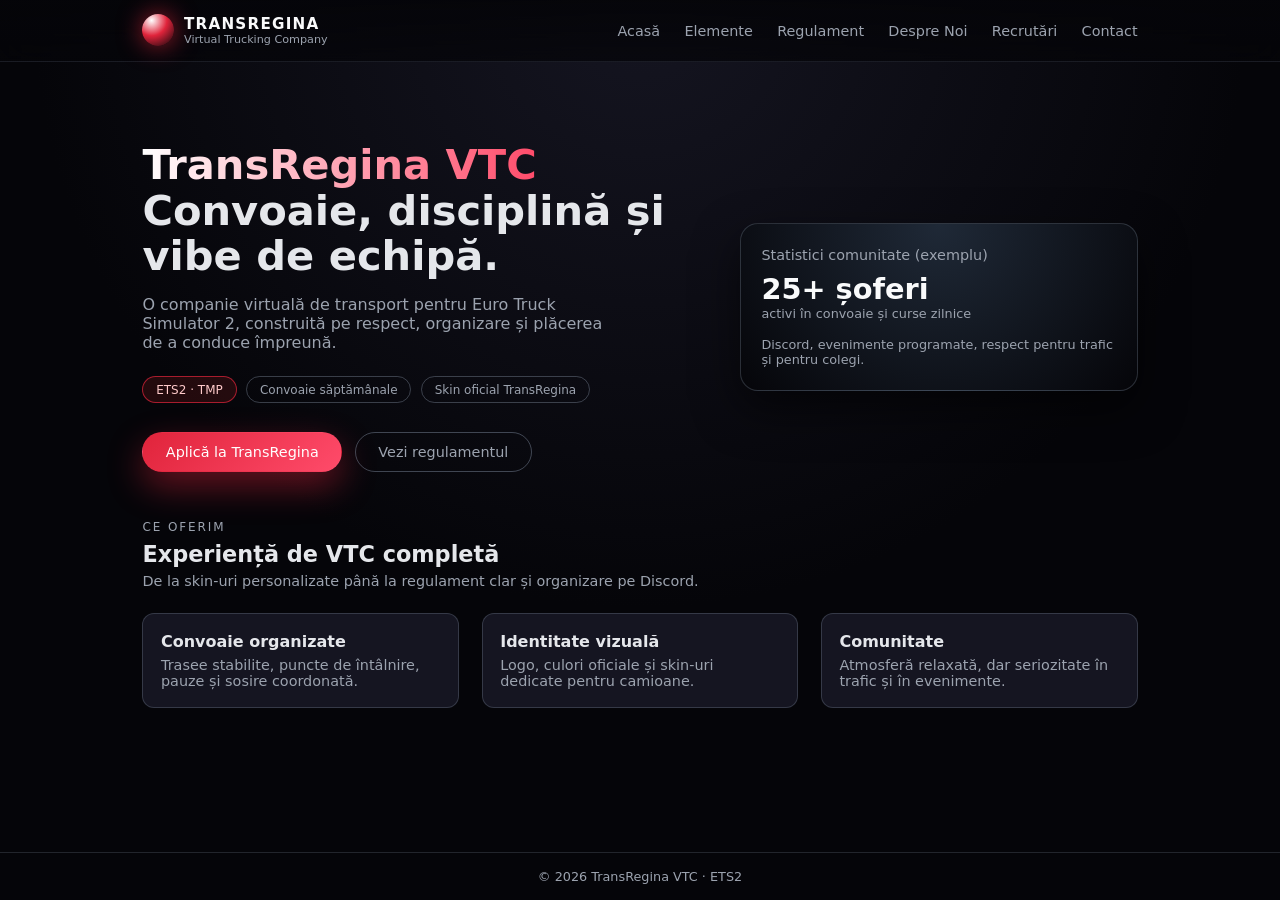
<file: index.html>
<!DOCTYPE html>
<html lang="ro">
<head>
    <meta charset="UTF-8">
    <meta name="viewport" content="width=device-width, initial-scale=1.0">
    <title>TransRegina VTC - Acasă</title>
    <link rel="stylesheet" href="css/style.css">
</head>
<body>
<div class="page">
    <!-- HEADER -->
    <header>
        <div class="nav-inner">
            <div class="logo">
                <div class="logo-mark"></div>
                <div>
                    <div class="logo-text">TransRegina</div>
                    <div class="logo-sub">Virtual Trucking Company</div>
                </div>
            </div>
            <nav>
                <a href="index.html">Acasă</a>
                <a href="elemente.html">Elemente</a>
                <a href="regulament.html">Regulament</a>
                <a href="despre.html">Despre Noi</a>
                <a href="recrutari.html">Recrutări</a>
                <a href="contact.html">Contact</a>
            </nav>
        </div>
    </header>

    <!-- MAIN -->
    <main>
        <section class="hero">
            <div>
                <h1 class="hero-title">
                    <span class="hero-gradient">TransRegina VTC</span><br>
                    Convoaie, disciplină și vibe de echipă.
                </h1>
                <p class="hero-subtitle">
                    O companie virtuală de transport pentru Euro Truck Simulator 2, construită pe respect,
                    organizare și plăcerea de a conduce împreună.
                </p>

                <div class="hero-badges">
                    <span class="badge badge-primary">ETS2 · TMP</span>
                    <span class="badge">Convoaie săptămânale</span>
                    <span class="badge">Skin oficial TransRegina</span>
                </div>

                <div class="hero-actions">
                    <a href="recrutari.html" class="btn btn-primary">Aplică la TransRegina</a>
                    <a href="regulament.html" class="btn btn-ghost">Vezi regulamentul</a>
                </div>
            </div>

            <div class="hero-card">
                <div class="hero-card-title">Statistici comunitate (exemplu)</div>
                <div class="hero-metric">25+ șoferi</div>
                <div class="hero-metric-sub">activi în convoaie și curse zilnice</div>
                <div style="margin-top:1rem;font-size:0.8rem;color:var(--muted);">
                    Discord, evenimente programate, respect pentru trafic și pentru colegi.
                </div>
            </div>
        </section>

        <section class="section">
            <div class="section-header">
                <div class="section-kicker">Ce oferim</div>
                <h2 class="section-title">Experiență de VTC completă</h2>
                <p class="section-desc">
                    De la skin-uri personalizate până la regulament clar și organizare pe Discord.
                </p>
            </div>

            <div class="grid grid-3">
                <div class="card">
                    <h3>Convoaie organizate</h3>
                    <p>Trasee stabilite, puncte de întâlnire, pauze și sosire coordonată.</p>
                </div>
                <div class="card">
                    <h3>Identitate vizuală</h3>
                    <p>Logo, culori oficiale și skin-uri dedicate pentru camioane.</p>
                </div>
                <div class="card">
                    <h3>Comunitate</h3>
                    <p>Atmosferă relaxată, dar seriozitate în trafic și în evenimente.</p>
                </div>
            </div>
        </section>
    </main>

    <!-- FOOTER -->
    <footer>
        <p>&copy; <span id="year"></span> TransRegina VTC · ETS2</p>
    </footer>
</div>

<script>
    document.getElementById('year').textContent = new Date().getFullYear();
</script>
</body>
</html>
</file>
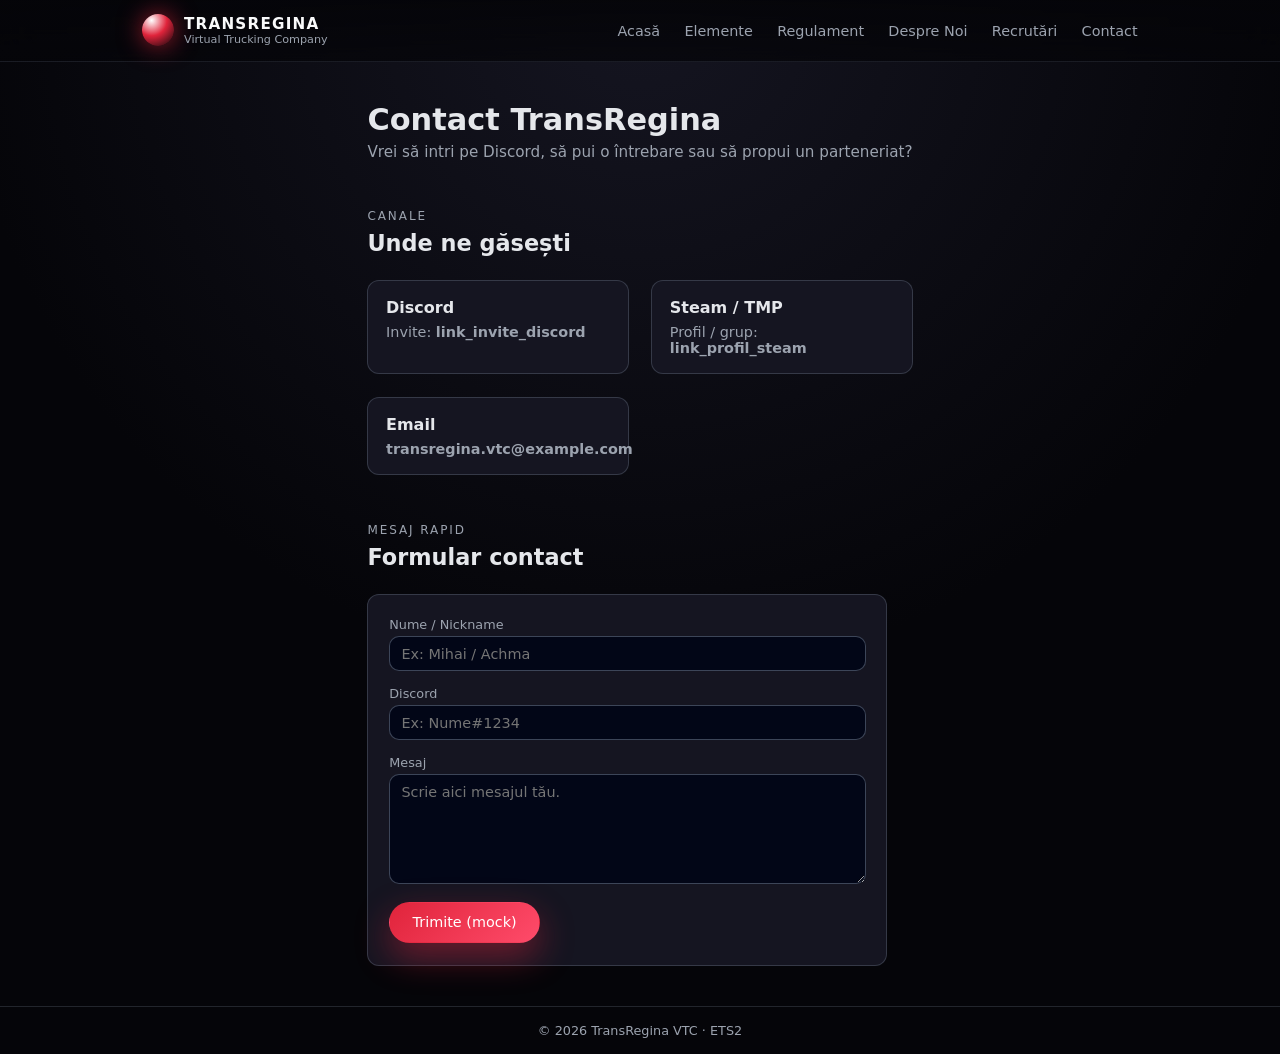
<file: contact.html>
<!DOCTYPE html>
<html lang="ro">
<head>
    <meta charset="UTF-8">
    <meta name="viewport" content="width=device-width, initial-scale=1.0">
    <title>TransRegina - Contact</title>
    <link rel="stylesheet" href="css/style.css">
</head>
<body>
<div class="page">
    <header>
        <div class="nav-inner">
            <div class="logo">
                <div class="logo-mark"></div>
                <div>
                    <div class="logo-text">TransRegina</div>
                    <div class="logo-sub">Virtual Trucking Company</div>
                </div>
            </div>
            <nav>
                <a href="index.html">Acasă</a>
                <a href="elemente.html">Elemente</a>
                <a href="regulament.html">Regulament</a>
                <a href="despre.html">Despre Noi</a>
                <a href="recrutari.html">Recrutări</a>
                <a href="contact.html">Contact</a>
            </nav>
        </div>
    </header>

    <main>
        <h1 class="page-title">Contact TransRegina</h1>
        <p class="page-subtitle">
            Vrei să intri pe Discord, să pui o întrebare sau să propui un parteneriat?
        </p>

        <section class="section">
            <div class="section-header">
                <div class="section-kicker">Canale</div>
                <h2 class="section-title">Unde ne găsești</h2>
            </div>

            <div class="grid grid-3">
                <div class="card">
                    <h3>Discord</h3>
                    <p>Invite: <strong>link_invite_discord</strong></p>
                </div>
                <div class="card">
                    <h3>Steam / TMP</h3>
                    <p>Profil / grup: <strong>link_profil_steam</strong></p>
                </div>
                <div class="card">
                    <h3>Email</h3>
                    <p><strong>transregina.vtc@example.com</strong></p>
                </div>
            </div>
        </section>

        <section class="section">
            <div class="section-header">
                <div class="section-kicker">Mesaj rapid</div>
                <h2 class="section-title">Formular contact</h2>
            </div>

            <form class="form">
                <div class="form-group">
                    <label for="c-nume">Nume / Nickname</label>
                    <input id="c-nume" type="text" placeholder="Ex: Mihai / Achma">
                </div>
                <div class="form-group">
                    <label for="c-discord">Discord</label>
                    <input id="c-discord" type="text" placeholder="Ex: Nume#1234">
                </div>
                <div class="form-group">
                    <label for="c-mesaj">Mesaj</label>
                    <textarea id="c-mesaj" placeholder="Scrie aici mesajul tău."></textarea>
                </div>
                <button type="button" class="btn btn-primary">Trimite (mock)</button>
            </form>
        </section>
    </main>

    <footer>
        <p>&copy; <span id="year"></span> TransRegina VTC · ETS2</p>
    </footer>
</div>

<script>
    document.getElementById('year').textContent = new Date().getFullYear();
</script>
</body>
</html>
</file>
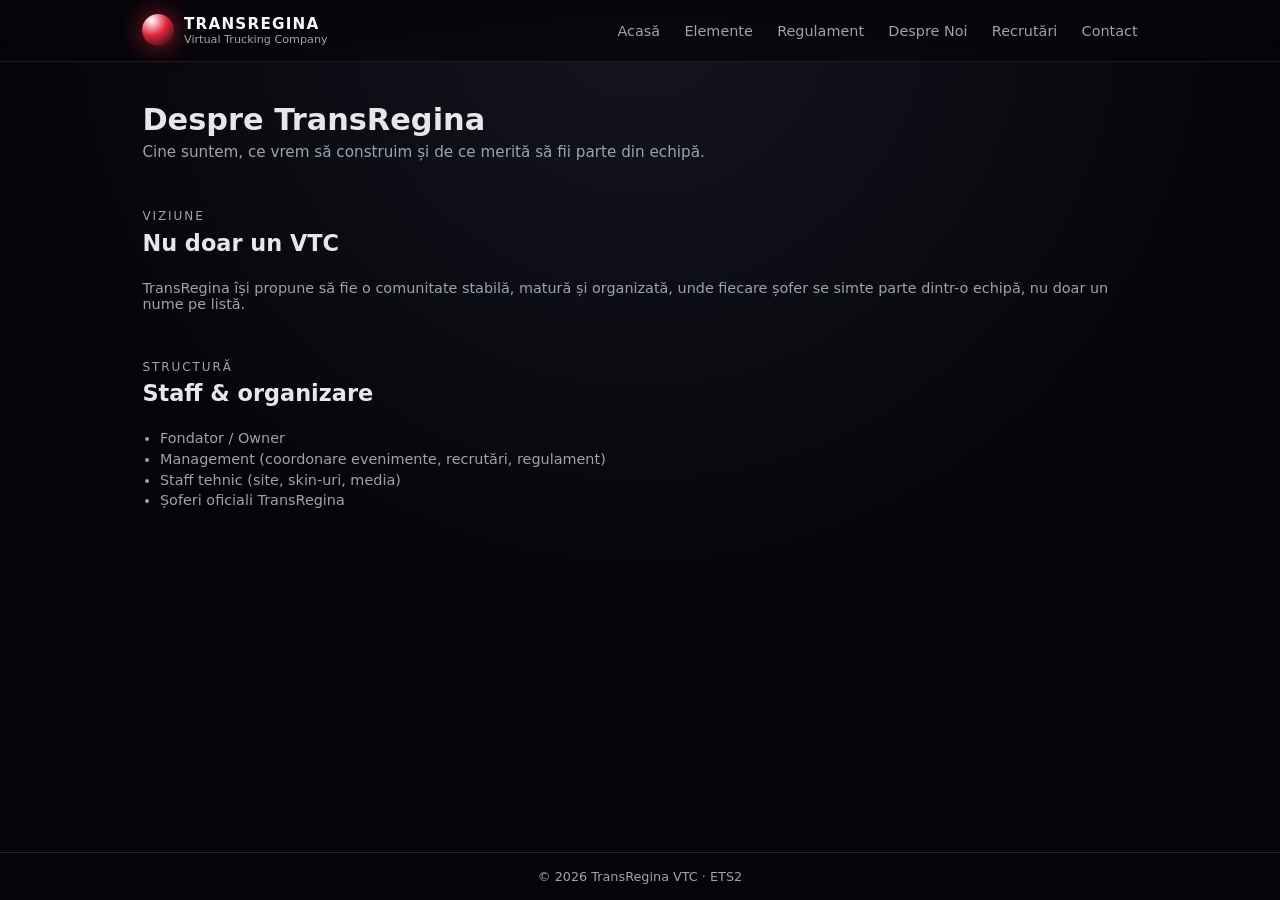
<file: despre.html>
<!DOCTYPE html>
<html lang="ro">
<head>
    <meta charset="UTF-8">
    <meta name="viewport" content="width=device-width, initial-scale=1.0">
    <title>TransRegina - Despre Noi</title>
    <link rel="stylesheet" href="css/style.css">
</head>
<body>
<div class="page">
    <header>
        <div class="nav-inner">
            <div class="logo">
                <div class="logo-mark"></div>
                <div>
                    <div class="logo-text">TransRegina</div>
                    <div class="logo-sub">Virtual Trucking Company</div>
                </div>
            </div>
            <nav>
                <a href="index.html">Acasă</a>
                <a href="elemente.html">Elemente</a>
                <a href="regulament.html">Regulament</a>
                <a href="despre.html">Despre Noi</a>
                <a href="recrutari.html">Recrutări</a>
                <a href="contact.html">Contact</a>
            </nav>
        </div>
    </header>

    <main>
        <h1 class="page-title">Despre TransRegina</h1>
        <p class="page-subtitle">
            Cine suntem, ce vrem să construim și de ce merită să fii parte din echipă.
        </p>

        <section class="section">
            <div class="section-header">
                <div class="section-kicker">Viziune</div>
                <h2 class="section-title">Nu doar un VTC</h2>
            </div>
            <p class="section-desc">
                TransRegina își propune să fie o comunitate stabilă, matură și organizată, unde fiecare șofer
                se simte parte dintr-o echipă, nu doar un nume pe listă.
            </p>
        </section>

        <section class="section">
            <div class="section-header">
                <div class="section-kicker">Structură</div>
                <h2 class="section-title">Staff & organizare</h2>
            </div>
            <ul>
                <li>Fondator / Owner</li>
                <li>Management (coordonare evenimente, recrutări, regulament)</li>
                <li>Staff tehnic (site, skin-uri, media)</li>
                <li>Șoferi oficiali TransRegina</li>
            </ul>
        </section>
    </main>

    <footer>
        <p>&copy; <span id="year"></span> TransRegina VTC · ETS2</p>
    </footer>
</div>

<script>
    document.getElementById('year').textContent = new Date().getFullYear();
</script>
</body>
</html>
</file>
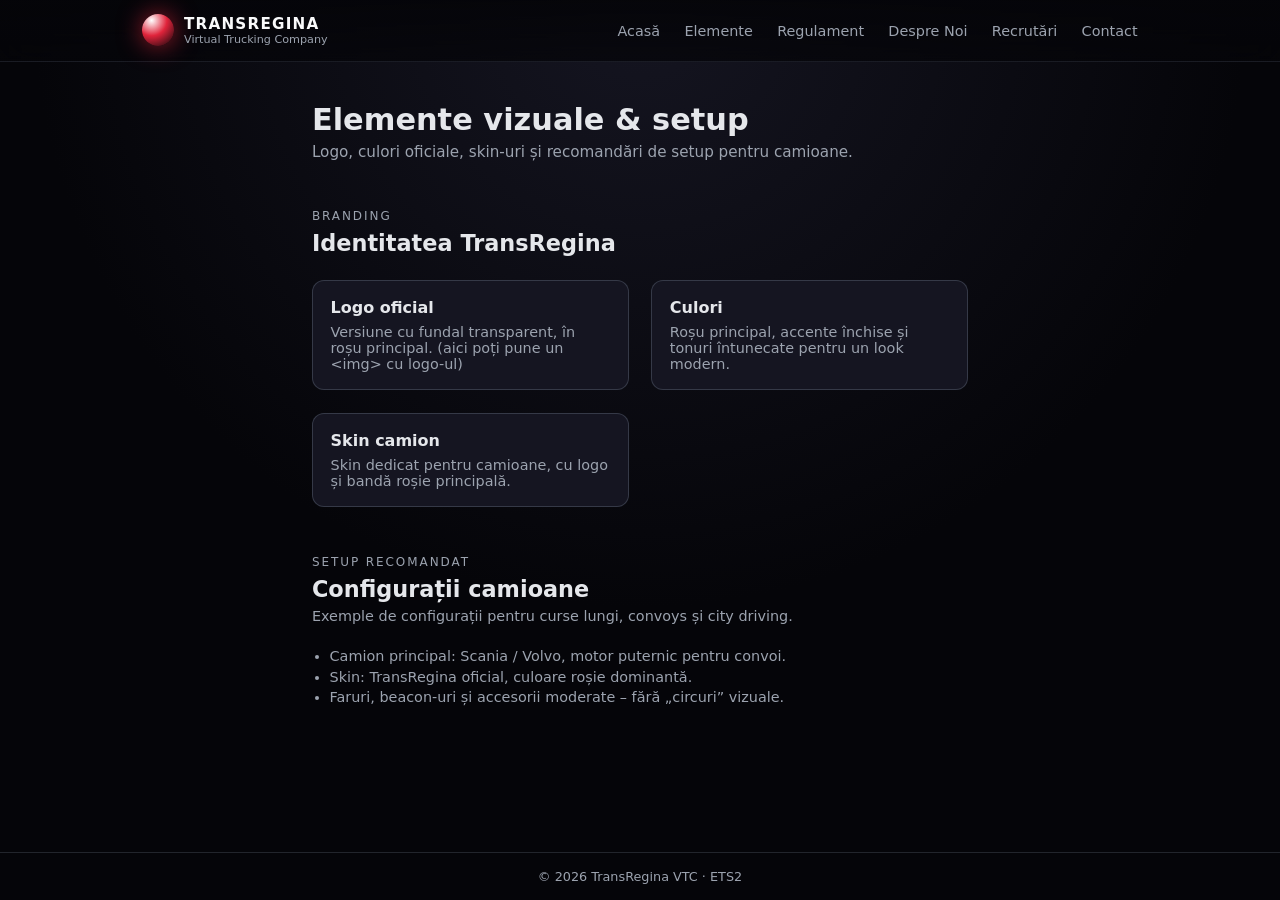
<file: elemente.html>
<!DOCTYPE html>
<html lang="ro">
<head>
    <meta charset="UTF-8">
    <meta name="viewport" content="width=device-width, initial-scale=1.0">
    <title>TransRegina - Elemente</title>
    <link rel="stylesheet" href="css/style.css">
</head>
<body>
<div class="page">
    <!-- HEADER -->
    <header>
        <div class="nav-inner">
            <div class="logo">
                <div class="logo-mark"></div>
                <div>
                    <div class="logo-text">TransRegina</div>
                    <div class="logo-sub">Virtual Trucking Company</div>
                </div>
            </div>
            <nav>
                <a href="index.html">Acasă</a>
                <a href="elemente.html">Elemente</a>
                <a href="regulament.html">Regulament</a>
                <a href="despre.html">Despre Noi</a>
                <a href="recrutari.html">Recrutări</a>
                <a href="contact.html">Contact</a>
            </nav>
        </div>
    </header>

    <main>
        <h1 class="page-title">Elemente vizuale & setup</h1>
        <p class="page-subtitle">
            Logo, culori oficiale, skin-uri și recomandări de setup pentru camioane.
        </p>

        <section class="section">
            <div class="section-header">
                <div class="section-kicker">Branding</div>
                <h2 class="section-title">Identitatea TransRegina</h2>
            </div>

            <div class="grid grid-3">
                <div class="card">
                    <h3>Logo oficial</h3>
                    <p>Versiune cu fundal transparent, în roșu principal. (aici poți pune un &lt;img&gt; cu logo-ul)</p>
                </div>
                <div class="card">
                    <h3>Culori</h3>
                    <p>Roșu principal, accente închise și tonuri întunecate pentru un look modern.</p>
                </div>
                <div class="card">
                    <h3>Skin camion</h3>
                    <p>Skin dedicat pentru camioane, cu logo și bandă roșie principală.</p>
                </div>
            </div>
        </section>

        <section class="section">
            <div class="section-header">
                <div class="section-kicker">Setup recomandat</div>
                <h2 class="section-title">Configurații camioane</h2>
                <p class="section-desc">Exemple de configurații pentru curse lungi, convoys și city driving.</p>
            </div>

            <ul>
                <li>Camion principal: Scania / Volvo, motor puternic pentru convoi.</li>
                <li>Skin: TransRegina oficial, culoare roșie dominantă.</li>
                <li>Faruri, beacon-uri și accesorii moderate – fără „circuri” vizuale.</li>
            </ul>
        </section>
    </main>

    <footer>
        <p>&copy; <span id="year"></span> TransRegina VTC · ETS2</p>
    </footer>
</div>

<script>
    document.getElementById('year').textContent = new Date().getFullYear();
</script>
</body>
</html>
</file>
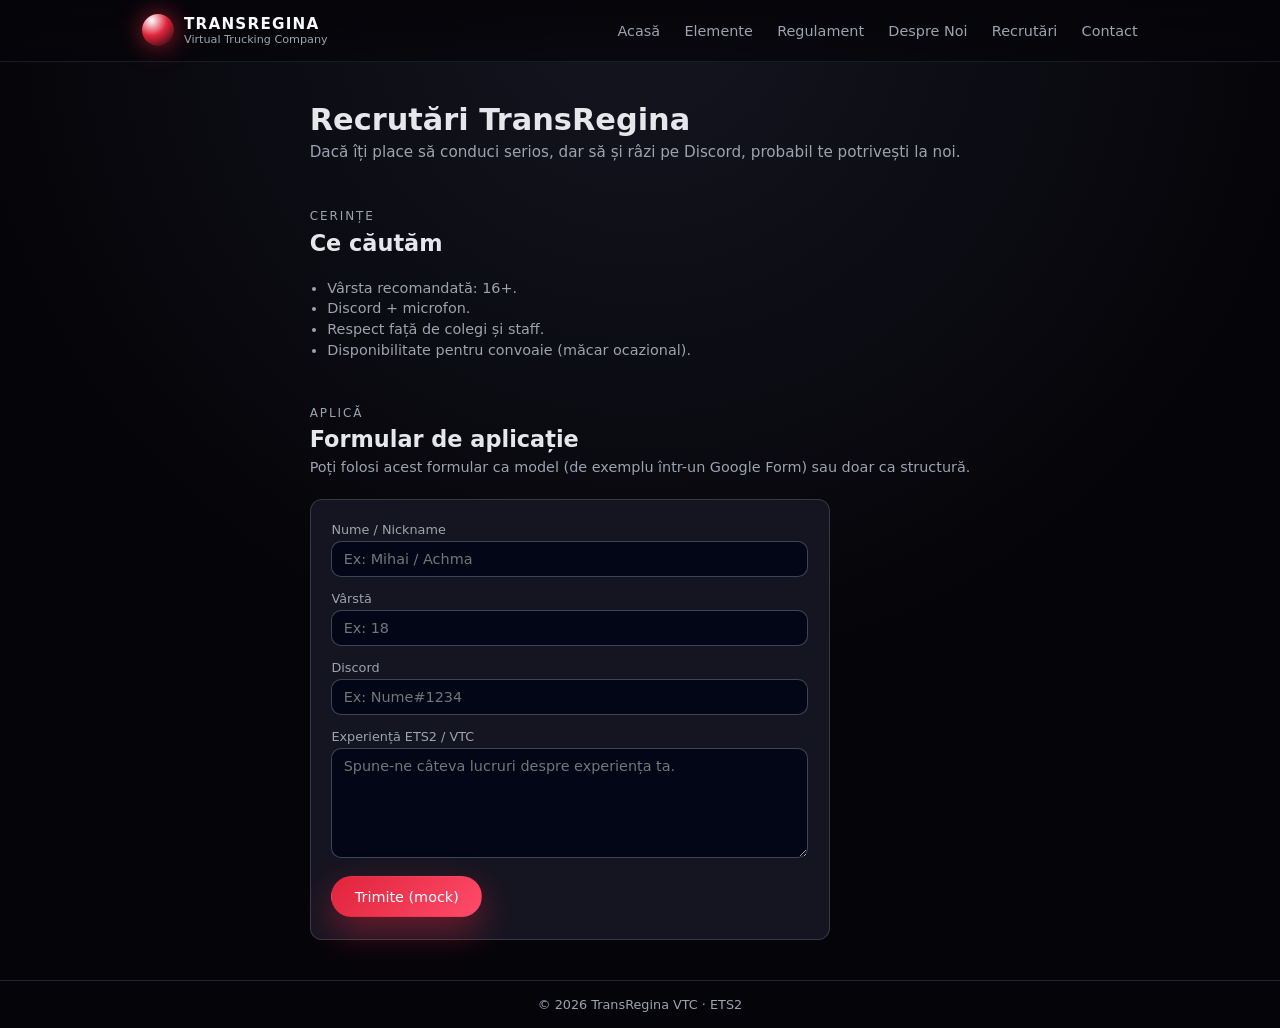
<file: recrutari.html>
<!DOCTYPE html>
<html lang="ro">
<head>
    <meta charset="UTF-8">
    <meta name="viewport" content="width=device-width, initial-scale=1.0">
    <title>TransRegina - Recrutări</title>
    <link rel="stylesheet" href="css/style.css">
</head>
<body>
<div class="page">
    <header>
        <div class="nav-inner">
            <div class="logo">
                <div class="logo-mark"></div>
                <div>
                    <div class="logo-text">TransRegina</div>
                    <div class="logo-sub">Virtual Trucking Company</div>
                </div>
            </div>
            <nav>
                <a href="index.html">Acasă</a>
                <a href="elemente.html">Elemente</a>
                <a href="regulament.html">Regulament</a>
                <a href="despre.html">Despre Noi</a>
                <a href="recrutari.html">Recrutări</a>
                <a href="contact.html">Contact</a>
            </nav>
        </div>
    </header>

    <main>
        <h1 class="page-title">Recrutări TransRegina</h1>
        <p class="page-subtitle">
            Dacă îți place să conduci serios, dar să și râzi pe Discord, probabil te potrivești la noi.
        </p>

        <section class="section">
            <div class="section-header">
                <div class="section-kicker">Cerințe</div>
                <h2 class="section-title">Ce căutăm</h2>
            </div>
            <ul>
                <li>Vârsta recomandată: 16+.</li>
                <li>Discord + microfon.</li>
                <li>Respect față de colegi și staff.</li>
                <li>Disponibilitate pentru convoaie (măcar ocazional).</li>
            </ul>
        </section>

        <section class="section">
            <div class="section-header">
                <div class="section-kicker">Aplică</div>
                <h2 class="section-title">Formular de aplicație</h2>
                <p class="section-desc">
                    Poți folosi acest formular ca model (de exemplu într-un Google Form) sau doar ca structură.
                </p>
            </div>

            <form class="form">
                <div class="form-group">
                    <label for="nume">Nume / Nickname</label>
                    <input id="nume" type="text" placeholder="Ex: Mihai / Achma">
                </div>
                <div class="form-group">
                    <label for="varsta">Vârstă</label>
                    <input id="varsta" type="number" min="10" max="80" placeholder="Ex: 18">
                </div>
                <div class="form-group">
                    <label for="discord">Discord</label>
                    <input id="discord" type="text" placeholder="Ex: Nume#1234">
                </div>
                <div class="form-group">
                    <label for="experienta">Experiență ETS2 / VTC</label>
                    <textarea id="experienta" placeholder="Spune-ne câteva lucruri despre experiența ta."></textarea>
                </div>
                <button type="button" class="btn btn-primary">Trimite (mock)</button>
            </form>
        </section>
    </main>

    <footer>
        <p>&copy; <span id="year"></span> TransRegina VTC · ETS2</p>
    </footer>
</div>

<script>
    document.getElementById('year').textContent = new Date().getFullYear();
</script>
</body>
</html>
</file>
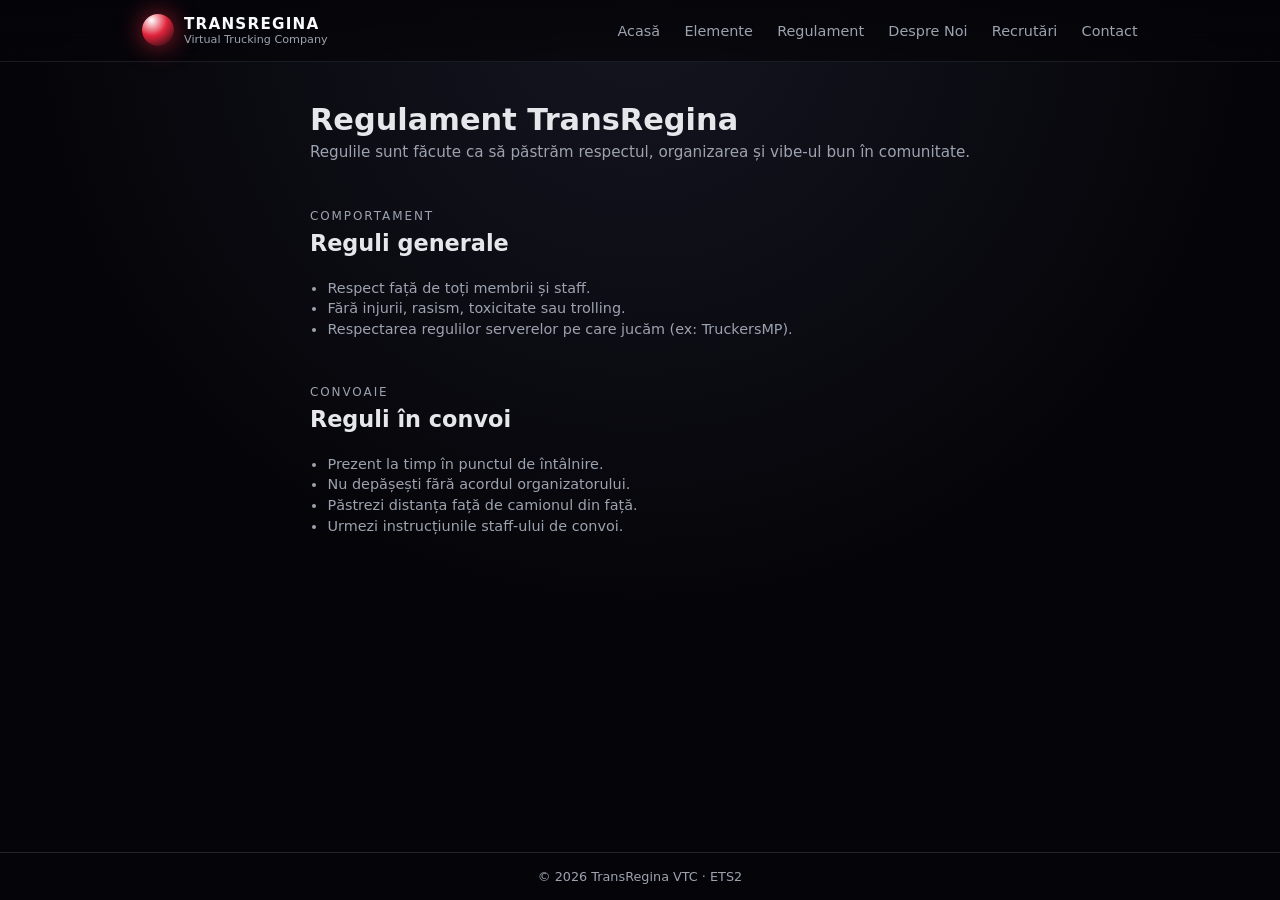
<file: regulament.html>
<!DOCTYPE html>
<html lang="ro">
<head>
    <meta charset="UTF-8">
    <meta name="viewport" content="width=device-width, initial-scale=1.0">
    <title>TransRegina - Regulament</title>
    <link rel="stylesheet" href="css/style.css">
</head>
<body>
<div class="page">
    <header>
        <div class="nav-inner">
            <div class="logo">
                <div class="logo-mark"></div>
                <div>
                    <div class="logo-text">TransRegina</div>
                    <div class="logo-sub">Virtual Trucking Company</div>
                </div>
            </div>
            <nav>
                <a href="index.html">Acasă</a>
                <a href="elemente.html">Elemente</a>
                <a href="regulament.html">Regulament</a>
                <a href="despre.html">Despre Noi</a>
                <a href="recrutari.html">Recrutări</a>
                <a href="contact.html">Contact</a>
            </nav>
        </div>
    </header>

    <main>
        <h1 class="page-title">Regulament TransRegina</h1>
        <p class="page-subtitle">
            Regulile sunt făcute ca să păstrăm respectul, organizarea și vibe-ul bun în comunitate.
        </p>

        <section class="section">
            <div class="section-header">
                <div class="section-kicker">Comportament</div>
                <h2 class="section-title">Reguli generale</h2>
            </div>
            <ul>
                <li>Respect față de toți membrii și staff.</li>
                <li>Fără injurii, rasism, toxicitate sau trolling.</li>
                <li>Respectarea regulilor serverelor pe care jucăm (ex: TruckersMP).</li>
            </ul>
        </section>

        <section class="section">
            <div class="section-header">
                <div class="section-kicker">Convoaie</div>
                <h2 class="section-title">Reguli în convoi</h2>
            </div>
            <ul>
                <li>Prezent la timp în punctul de întâlnire.</li>
                <li>Nu depășești fără acordul organizatorului.</li>
                <li>Păstrezi distanța față de camionul din față.</li>
                <li>Urmezi instrucțiunile staff-ului de convoi.</li>
            </ul>
        </section>
    </main>

    <footer>
        <p>&copy; <span id="year"></span> TransRegina VTC · ETS2</p>
    </footer>
</div>

<script>
    document.getElementById('year').textContent = new Date().getFullYear();
</script>
</body>
</html>
</file>
<file: css/style.css>
:root {
    --bg: #050509;
    --bg-elevated: #0d0d15;
    --bg-soft: #151521;
    --primary: #e0243b;      /* roșu principal */
    --primary-soft: #ff4b6a;
    --accent: #3b82f6;       /* albastru accent */
    --text: #e5e7eb;
    --muted: #9ca3af;
    --border: #1f2933;
    --radius-lg: 18px;
    --radius-md: 12px;
    --shadow-soft: 0 18px 45px rgba(0,0,0,0.55);
}

* {
    margin: 0;
    padding: 0;
    box-sizing: border-box;
    font-family: system-ui, -apple-system, BlinkMacSystemFont, "Segoe UI", sans-serif;
}

body {
    background: radial-gradient(circle at top, #151521 0, #050509 55%);
    color: var(--text);
    min-height: 100vh;
}

/* LAYOUT */

.page {
    min-height: 100vh;
    display: flex;
    flex-direction: column;
}

main {
    flex: 1;
    padding: 2.5rem 8%;
    max-width: 1200px;
    margin: 0 auto;
}

/* NAVBAR */

header {
    position: sticky;
    top: 0;
    z-index: 20;
    backdrop-filter: blur(18px);
    background: linear-gradient(to bottom, rgba(5,5,9,0.95), rgba(5,5,9,0.75));
    border-bottom: 1px solid rgba(148,163,184,0.15);
}

.nav-inner {
    max-width: 1200px;
    margin: 0 auto;
    padding: 0.9rem 8%;
    display: flex;
    align-items: center;
    justify-content: space-between;
}

.logo {
    display: flex;
    align-items: center;
    gap: 0.6rem;
}

.logo-mark {
    width: 32px;
    height: 32px;
    border-radius: 999px;
    background: radial-gradient(circle at 30% 20%, #ffffff, #e0243b 45%, #050509 100%);
    box-shadow: 0 0 25px rgba(224,36,59,0.7);
}

.logo-text {
    font-weight: 700;
    letter-spacing: 0.08em;
    font-size: 0.95rem;
    text-transform: uppercase;
    color: #f9fafb;
}

.logo-sub {
    font-size: 0.7rem;
    color: var(--muted);
}

nav a {
    color: var(--muted);
    text-decoration: none;
    margin-left: 1.2rem;
    font-size: 0.9rem;
    position: relative;
    padding-bottom: 0.2rem;
    transition: color 0.2s ease;
}

nav a::after {
    content: "";
    position: absolute;
    left: 0;
    bottom: 0;
    width: 0;
    height: 2px;
    border-radius: 999px;
    background: linear-gradient(90deg, var(--primary), var(--accent));
    transition: width 0.2s ease;
}

nav a:hover {
    color: #f9fafb;
}

nav a:hover::after {
    width: 100%;
}

/* HERO (ACASĂ) */

.hero {
    display: grid;
    grid-template-columns: minmax(0, 1.4fr) minmax(0, 1fr);
    gap: 2.5rem;
    align-items: center;
    margin-top: 2.5rem;
}

.hero-title {
    font-size: 2.6rem;
    line-height: 1.1;
    margin-bottom: 1rem;
}

.hero-gradient {
    background: linear-gradient(90deg, #ffffff, var(--primary-soft));
    -webkit-background-clip: text;
    color: transparent;
}

.hero-subtitle {
    color: var(--muted);
    max-width: 480px;
    margin-bottom: 1.5rem;
}

.hero-badges {
    display: flex;
    flex-wrap: wrap;
    gap: 0.6rem;
    margin-bottom: 1.8rem;
}

.badge {
    font-size: 0.75rem;
    padding: 0.35rem 0.8rem;
    border-radius: 999px;
    border: 1px solid rgba(148,163,184,0.35);
    color: var(--muted);
}

.badge-primary {
    border-color: rgba(224,36,59,0.7);
    color: #fecaca;
    background: rgba(127,29,29,0.25);
}

.hero-actions {
    display: flex;
    flex-wrap: wrap;
    gap: 0.8rem;
}

.btn {
    display: inline-flex;
    align-items: center;
    justify-content: center;
    gap: 0.4rem;
    padding: 0.7rem 1.4rem;
    border-radius: 999px;
    border: 1px solid transparent;
    font-size: 0.9rem;
    cursor: pointer;
    text-decoration: none;
    transition: all 0.18s ease;
}

.btn-primary {
    background: linear-gradient(135deg, var(--primary), var(--primary-soft));
    color: #fff;
    box-shadow: 0 14px 35px rgba(224,36,59,0.45);
}

.btn-primary:hover {
    transform: translateY(-1px);
    box-shadow: 0 18px 45px rgba(224,36,59,0.6);
}

.btn-ghost {
    background: transparent;
    color: var(--muted);
    border-color: rgba(148,163,184,0.4);
}

.btn-ghost:hover {
    border-color: var(--primary);
    color: #f9fafb;
}

.hero-card {
    background: radial-gradient(circle at top, #1f2937, #050509);
    border-radius: var(--radius-lg);
    padding: 1.4rem 1.3rem;
    box-shadow: var(--shadow-soft);
    border: 1px solid rgba(148,163,184,0.25);
}

.hero-card-title {
    font-size: 0.9rem;
    color: var(--muted);
    margin-bottom: 0.6rem;
}

.hero-metric {
    font-size: 1.8rem;
    font-weight: 700;
    color: #f9fafb;
}

.hero-metric-sub {
    font-size: 0.8rem;
    color: var(--muted);
}

/* SECTIONS GENERALE */

.section {
    margin-top: 3rem;
}

.section-header {
    margin-bottom: 1.5rem;
}

.section-kicker {
    font-size: 0.75rem;
    text-transform: uppercase;
    letter-spacing: 0.16em;
    color: var(--muted);
    margin-bottom: 0.4rem;
}

.section-title {
    font-size: 1.4rem;
    margin-bottom: 0.4rem;
}

.section-desc {
    font-size: 0.9rem;
    color: var(--muted);
}

/* CARDS GRID */

.grid {
    display: grid;
    gap: 1.4rem;
}

.grid-3 {
    grid-template-columns: repeat(auto-fit, minmax(230px, 1fr));
}

.card {
    background: var(--bg-soft);
    border-radius: var(--radius-md);
    padding: 1.1rem 1.1rem;
    border: 1px solid rgba(148,163,184,0.25);
}

.card h3 {
    font-size: 1rem;
    margin-bottom: 0.4rem;
}

.card p {
    font-size: 0.9rem;
    color: var(--muted);
}

/* LISTE */

ul {
    padding-left: 1.1rem;
    margin-top: 0.6rem;
}

li {
    font-size: 0.9rem;
    color: var(--muted);
    margin-bottom: 0.3rem;
}

/* LAYOUT PAGINI INTERIOARE */

.page-title {
    font-size: 1.9rem;
    margin-bottom: 0.4rem;
}

.page-subtitle {
    font-size: 0.95rem;
    color: var(--muted);
    margin-bottom: 1.6rem;
}

/* FORMULAR CONTACT / RECRUTĂRI */

.form {
    max-width: 520px;
    background: var(--bg-soft);
    border-radius: var(--radius-md);
    padding: 1.4rem 1.3rem;
    border: 1px solid rgba(148,163,184,0.25);
}

.form-group {
    margin-bottom: 0.9rem;
}

label {
    display: block;
    font-size: 0.8rem;
    margin-bottom: 0.25rem;
    color: var(--muted);
}

input,
textarea,
select {
    width: 100%;
    padding: 0.55rem 0.7rem;
    border-radius: 10px;
    border: 1px solid rgba(148,163,184,0.4);
    background: #020617;
    color: var(--text);
    font-size: 0.9rem;
}

textarea {
    min-height: 110px;
    resize: vertical;
}

input:focus,
textarea:focus,
select:focus {
    outline: none;
    border-color: var(--primary);
    box-shadow: 0 0 0 1px rgba(224,36,59,0.4);
}

/* FOOTER */

footer {
    border-top: 1px solid rgba(148,163,184,0.2);
    padding: 1rem 8%;
    font-size: 0.8rem;
    color: var(--muted);
    text-align: center;
}

/* RESPONSIVE */

@media (max-width: 800px) {
    .hero {
        grid-template-columns: 1fr;
    }
    .nav-inner {
        padding-inline: 5%;
    }
    main {
        padding-inline: 5%;
    }
  } :root {
    --bg: #050509;
    --bg-elevated: #0d0d15;
    --bg-soft: #151521;
    --primary: #e0243b;      /* roșu principal */
    --primary-soft: #ff4b6a;
    --accent: #3b82f6;       /* albastru accent */
    --text: #e5e7eb;
    --muted: #9ca3af;
    --border: #1f2933;
    --radius-lg: 18px;
    --radius-md: 12px;
    --shadow-soft: 0 18px 45px rgba(0,0,0,0.55);
}

* {
    margin: 0;
    padding: 0;
    box-sizing: border-box;
    font-family: system-ui, -apple-system, BlinkMacSystemFont, "Segoe UI", sans-serif;
}

body {
    background: radial-gradient(circle at top, #151521 0, #050509 55%);
    color: var(--text);
    min-height: 100vh;
}

/* LAYOUT */

.page {
    min-height: 100vh;
    display: flex;
    flex-direction: column;
}

main {
    flex: 1;
    padding: 2.5rem 8%;
    max-width: 1200px;
    margin: 0 auto;
}

/* NAVBAR */

header {
    position: sticky;
    top: 0;
    z-index: 20;
    backdrop-filter: blur(18px);
    background: linear-gradient(to bottom, rgba(5,5,9,0.95), rgba(5,5,9,0.75));
    border-bottom: 1px solid rgba(148,163,184,0.15);
}

.nav-inner {
    max-width: 1200px;
    margin: 0 auto;
    padding: 0.9rem 8%;
    display: flex;
    align-items: center;
    justify-content: space-between;
}

.logo {
    display: flex;
    align-items: center;
    gap: 0.6rem;
}

.logo-mark {
    width: 32px;
    height: 32px;
    border-radius: 999px;
    background: radial-gradient(circle at 30% 20%, #ffffff, #e0243b 45%, #050509 100%);
    box-shadow: 0 0 25px rgba(224,36,59,0.7);
}

.logo-text {
    font-weight: 700;
    letter-spacing: 0.08em;
    font-size: 0.95rem;
    text-transform: uppercase;
    color: #f9fafb;
}

.logo-sub {
    font-size: 0.7rem;
    color: var(--muted);
}

nav a {
    color: var(--muted);
    text-decoration: none;
    margin-left: 1.2rem;
    font-size: 0.9rem;
    position: relative;
    padding-bottom: 0.2rem;
    transition: color 0.2s ease;
}

nav a::after {
    content: "";
    position: absolute;
    left: 0;
    bottom: 0;
    width: 0;
    height: 2px;
    border-radius: 999px;
    background: linear-gradient(90deg, var(--primary), var(--accent));
    transition: width 0.2s ease;
}

nav a:hover {
    color: #f9fafb;
}

nav a:hover::after {
    width: 100%;
}

/* HERO (ACASĂ) */

.hero {
    display: grid;
    grid-template-columns: minmax(0, 1.4fr) minmax(0, 1fr);
    gap: 2.5rem;
    align-items: center;
    margin-top: 2.5rem;
}

.hero-title {
    font-size: 2.6rem;
    line-height: 1.1;
    margin-bottom: 1rem;
}

.hero-gradient {
    background: linear-gradient(90deg, #ffffff, var(--primary-soft));
    -webkit-background-clip: text;
    color: transparent;
}

.hero-subtitle {
    color: var(--muted);
    max-width: 480px;
    margin-bottom: 1.5rem;
}

.hero-badges {
    display: flex;
    flex-wrap: wrap;
    gap: 0.6rem;
    margin-bottom: 1.8rem;
}

.badge {
    font-size: 0.75rem;
    padding: 0.35rem 0.8rem;
    border-radius: 999px;
    border: 1px solid rgba(148,163,184,0.35);
    color: var(--muted);
}

.badge-primary {
    border-color: rgba(224,36,59,0.7);
    color: #fecaca;
    background: rgba(127,29,29,0.25);
}

.hero-actions {
    display: flex;
    flex-wrap: wrap;
    gap: 0.8rem;
}

.btn {
    display: inline-flex;
    align-items: center;
    justify-content: center;
    gap: 0.4rem;
    padding: 0.7rem 1.4rem;
    border-radius: 999px;
    border: 1px solid transparent;
    font-size: 0.9rem;
    cursor: pointer;
    text-decoration: none;
    transition: all 0.18s ease;
}

.btn-primary {
    background: linear-gradient(135deg, var(--primary), var(--primary-soft));
    color: #fff;
    box-shadow: 0 14px 35px rgba(224,36,59,0.45);
}

.btn-primary:hover {
    transform: translateY(-1px);
    box-shadow: 0 18px 45px rgba(224,36,59,0.6);
}

.btn-ghost {
    background: transparent;
    color: var(--muted);
    border-color: rgba(148,163,184,0.4);
}

.btn-ghost:hover {
    border-color: var(--primary);
    color: #f9fafb;
}

.hero-card {
    background: radial-gradient(circle at top, #1f2937, #050509);
    border-radius: var(--radius-lg);
    padding: 1.4rem 1.3rem;
    box-shadow: var(--shadow-soft);
    border: 1px solid rgba(148,163,184,0.25);
}

.hero-card-title {
    font-size: 0.9rem;
    color: var(--muted);
    margin-bottom: 0.6rem;
}

.hero-metric {
    font-size: 1.8rem;
    font-weight: 700;
    color: #f9fafb;
}

.hero-metric-sub {
    font-size: 0.8rem;
    color: var(--muted);
}

/* SECTIONS GENERALE */

.section {
    margin-top: 3rem;
}

.section-header {
    margin-bottom: 1.5rem;
}

.section-kicker {
    font-size: 0.75rem;
    text-transform: uppercase;
    letter-spacing: 0.16em;
    color: var(--muted);
    margin-bottom: 0.4rem;
}

.section-title {
    font-size: 1.4rem;
    margin-bottom: 0.4rem;
}

.section-desc {
    font-size: 0.9rem;
    color: var(--muted);
}

/* CARDS GRID */

.grid {
    display: grid;
    gap: 1.4rem;
}

.grid-3 {
    grid-template-columns: repeat(auto-fit, minmax(230px, 1fr));
}

.card {
    background: var(--bg-soft);
    border-radius: var(--radius-md);
    padding: 1.1rem 1.1rem;
    border: 1px solid rgba(148,163,184,0.25);
}

.card h3 {
    font-size: 1rem;
    margin-bottom: 0.4rem;
}

.card p {
    font-size: 0.9rem;
    color: var(--muted);
}

/* LISTE */

ul {
    padding-left: 1.1rem;
    margin-top: 0.6rem;
}

li {
    font-size: 0.9rem;
    color: var(--muted);
    margin-bottom: 0.3rem;
}

/* LAYOUT PAGINI INTERIOARE */

.page-title {
    font-size: 1.9rem;
    margin-bottom: 0.4rem;
}

.page-subtitle {
    font-size: 0.95rem;
    color: var(--muted);
    margin-bottom: 1.6rem;
}

/* FORMULAR CONTACT / RECRUTĂRI */

.form {
    max-width: 520px;
    background: var(--bg-soft);
    border-radius: var(--radius-md);
    padding: 1.4rem 1.3rem;
    border: 1px solid rgba(148,163,184,0.25);
}

.form-group {
    margin-bottom: 0.9rem;
}

label {
    display: block;
    font-size: 0.8rem;
    margin-bottom: 0.25rem;
    color: var(--muted);
}

input,
textarea,
select {
    width: 100%;
    padding: 0.55rem 0.7rem;
    border-radius: 10px;
    border: 1px solid rgba(148,163,184,0.4);
    background: #020617;
    color: var(--text);
    font-size: 0.9rem;
}

textarea {
    min-height: 110px;
    resize: vertical;
}

input:focus,
textarea:focus,
select:focus {
    outline: none;
    border-color: var(--primary);
    box-shadow: 0 0 0 1px rgba(224,36,59,0.4);
}

/* FOOTER */

footer {
    border-top: 1px solid rgba(148,163,184,0.2);
    padding: 1rem 8%;
    font-size: 0.8rem;
    color: var(--muted);
    text-align: center;
}

/* RESPONSIVE */

@media (max-width: 800px) {
    .hero {
        grid-template-columns: 1fr;
    }
    .nav-inner {
        padding-inline: 5%;
    }
    main {
        padding-inline: 5%;
    }
}
</file>
